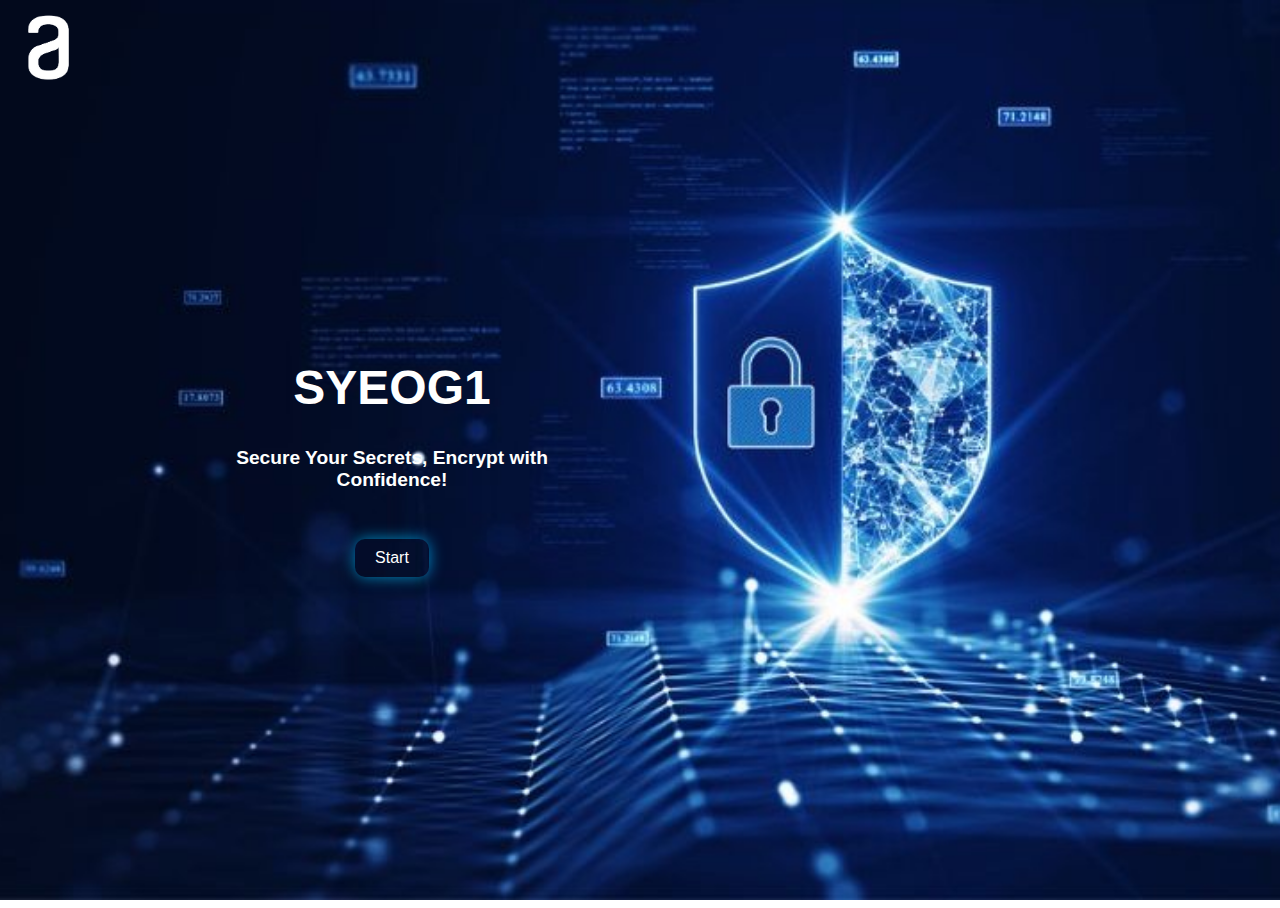
<file: index.html>
<!DOCTYPE html>
<html>
  <head>
    <title>Encrypt</title>
    <meta name="viewport" content="width=device-width, initial-scale=1">
    <link rel="stylesheet" href="general.css">
    <link rel="stylesheet" href="index.css">
    <link rel="shortcut icon" href="assets/favicon.ico" type="image/x-icon">
  </head>

  <body>

    <img src="assets/logo-white.png" alt="" class="logo">

    <main>
        <section class="main-screen">        

          <h1 id="text-box"></h1>
          <p class="slogan">Secure Your Secrets, Encrypt with Confidence!</p>

          <div class="buttons-play">

           
            <a href="encrypt.html"><button class="button-main">Start</button></a>

          </div>
            

        </section>
    </main>
    
    
























    <script src="script-animation.js"></script>

  </body>

</html>
</file>
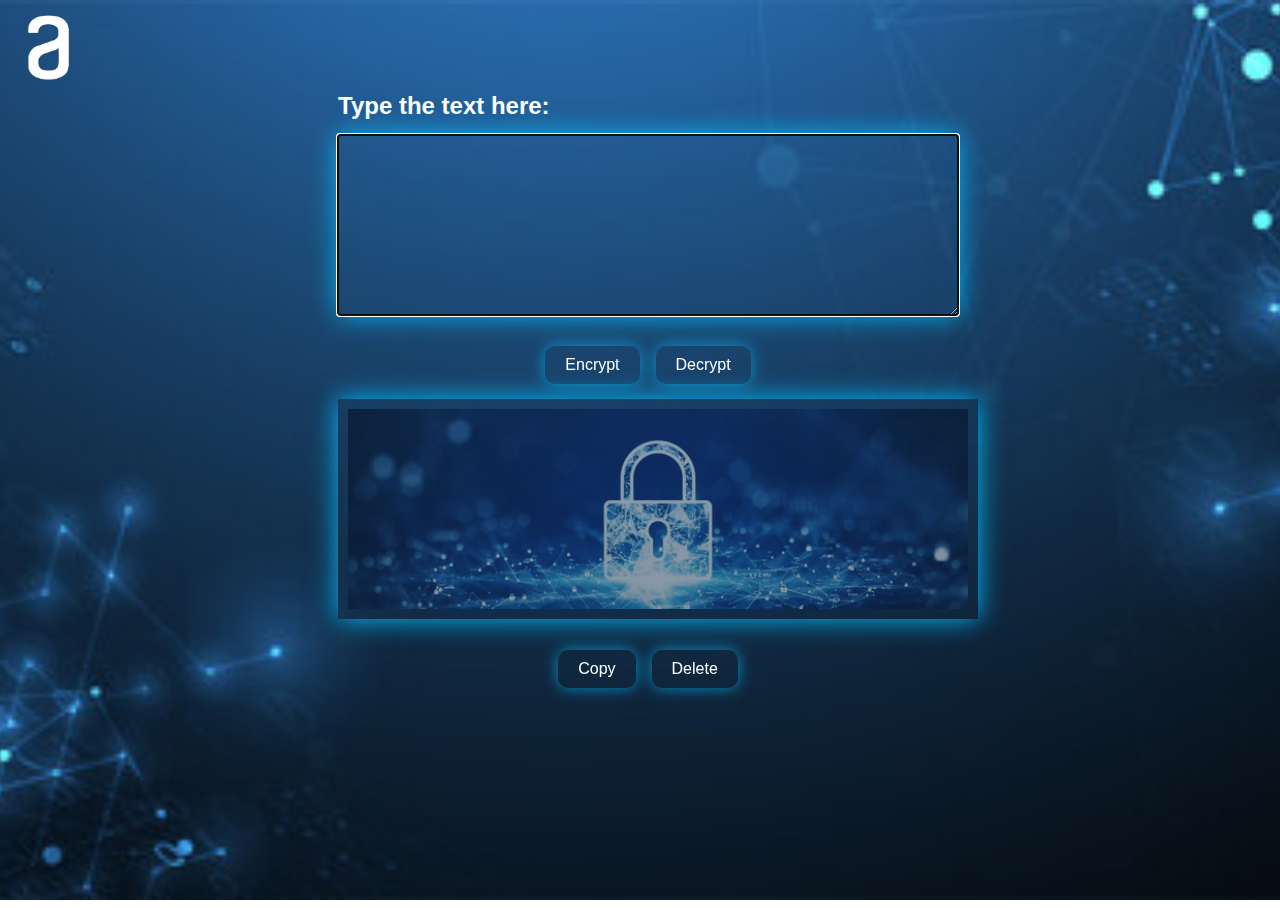
<file: encrypt.html>
<!DOCTYPE html>
<html>
  <head>
    <title>Encryptor - Alura</title>
    <meta name="viewport" content="width=device-width, initial-scale=1">
    <link rel="stylesheet" href="general.css">
    <link rel="stylesheet" href="styles-encrypt.css">
    <link rel="shortcut icon" href="assets/favicon.ico" type="image/x-icon">
  </head>

  <body>

    <a href="index.html"><img src="assets/logo-white.png" alt="" class="logo"></a>

    <main>

      <section class="main-screen">

      <p class="subtitle"><label for="encrypt-decrypt">Type the text here:</label></p>
      <textarea name="encrypt-decrypt" id="encrypt-decrypt" rows="8" cols="60"></textarea>
      <div class="buttons-play">
          <button class="button-main js-encrypt-button">Encrypt</button>
          <button class="button-main js-decrypt-button">Decrypt</button>
      </div>
      <div class="result">
        <div class="js-encrypt-result"></div>
        <img src="assets/lock2.webp" alt="" class="lock-image js-output-image">
      </div>
      <div class="buttons-play">
        <button class="button-main js-copy-button">Copy</button>
        <button class="button-main js-button-delete">Delete</button>
      </div>
        
      </section>
      <div class="snackbar js-snackbar">Content copied to clipboard</div>

        
    </main>
    
    
























    <script src="scripts.js"></script>

  </body>

</html>
</file>
<file: general.css>
:root{
  margin: 0;
  padding: 0;
  font-family: Arial;
}

html, body {
  height: 100%;
  overflow: hidden; 
}

p{
  margin: 0;
}


.logo{
  width: 100%;
  max-width: 80px;
}

.buttons-play{
  margin-top: 1rem;
  display: flex;
  gap: 1rem;
  justify-content: center;
  text-align: center;
  flex-wrap: wrap;
}


.button-main{
  color: white;
  background: none;
  border: none;
  border-radius: 10px;
  cursor: pointer;
  font-size: 16px;
  padding: 10px 20px;
  box-shadow: 0 0 15px rgba(0, 191, 255, 0.7);
}

.button-main:hover{
  background: #00bfff;
  box-shadow: 0 0 25px rgba(0, 191, 255, 1);
}
</file>
<file: index.css>
:root{
  margin: 0;
  padding: 0;
  font-family: Arial;
  box-sizing: border-box;
}

p{
  margin: 0;
}

body{
  background: url(assets/background.jpg) no-repeat center center fixed;
  background-size: cover;
  height: 100vh;
  width: 100vw;
}

main{

  display: flex;
  flex-direction: column;
  align-items: center;
  justify-content: center;
  text-align: center;
  height: 80vh;
  width: 60vw;
}

h1{
  color: white;
  font-weight: bold;
  font-size: 3rem;
}

.slogan{
  color: white;
  font-weight: bold;
  font-size: 1.2rem;
}

.main-screen{
  max-width: 90%;
  width: 400px;
  padding: 20px;
  display: flex;
  flex-direction: column;
  align-items: center;
  justify-content: center;

}

.buttons-play{
  margin-top: 3rem;
  display: flex;
  gap: 1rem;
  justify-content: center;
  text-align: center;
  flex-wrap: wrap;
}


/*Responsive*/

@media (max-width: 768px) {
  h1{
    font-size: 2rem;
  }

  .slogan{
    font-size: 1rem;
  }

  .buttons-play{
    flex-direction: column;
  }


}
</file>
<file: styles-encrypt.css>
body{
  background: url(assets/background2.jpg) no-repeat center center fixed;
  background-size: cover;
  height: 100vh;
  width: 100vw;
}


main{
  display: flex;
  justify-content: center;
  align-items: center;
}

.main-screen{
  display: flex;
  flex-direction: column;
  row-gap: 15px;
}

.subtitle{
  color: white;
  font-weight: bold;
  font-size: 1.5rem;
}


textarea{
  color: white;
  font-weight: bold;
  background: none;
  font-size: 18px;
  border: none;
  box-shadow: 0 0 25px rgba(0, 191, 255, 1);

  width: 100%;
  max-width: 600px;
  padding: 10px;

}

.result{
  width: 100%;
  max-width: 620px;
  height: 200px;
  padding: 10px;
  color: white;
  font-weight: bold;
  background: none;
  font-size: 18px;
  box-shadow: 0 0 25px rgba(0, 191, 255, 1);

  
}

.lock-image{
  width: 100%;
  max-width: 650px;
  max-height: 200px;
  object-fit: cover;
  opacity: 0.5;
}

/* The snackbar - position it at the bottom and in the middle of the screen */
.snackbar{
  visibility: hidden; /* Hidden by default. Visible on click */
  min-width: 250px; /* Set a default minimum width */
  margin-left: -125px; /* Divide value of min-width by 2 */
  background: #00bfff;/* Black background color */
  color: white; /* White text color */
  box-shadow: 0 0 15px rgba(0, 191, 255, 0.7);
  text-align: center; /* Centered text */
  border-radius: 2px; /* Rounded borders */
  padding: 10px; /* Padding */
  position: fixed; /* Sit on top of the screen */
  z-index: 1; /* Add a z-index if needed */
  left: 50%; /* Center the snackbar */
  bottom: 100px; /* 30px from the bottom */
}

/* Show the snackbar when clicking on a button (class added with JavaScript) */
.show {
  visibility: visible; /* Show the snackbar */
  /* Add animation: Take 0.5 seconds to fade in and out the snackbar.
  However, delay the fade out process for 2.5 seconds */
  -webkit-animation: fadein 0.5s, fadeout 0.5s 2.5s;
  animation: fadein 0.5s, fadeout 0.5s 2.5s;
}



/* Responsive for Tablets (768px - 1023px) */
@media (max-width: 1023px) {

  main {
    width: 80vw;
  }

  textarea,
  .result {
    width: 90%;
    max-width: 500px;
    font-size: 16px;
  }

}

/* Responsive for Mobile (≤767px) */
@media (max-width: 767px) {


  main {
    width: 90vw;
    height: auto;
    padding-left: 5px;
    padding-right: 8px;
  }

  .subtitle {
    font-size: 1.2rem;
  }

  textarea,
  .result {
    width: 100%;
    height: 190px;
    font-size: 14px;
    box-shadow: 0 0 15px rgba(0, 191, 255, 0.8);
  }

  
}
</file>
